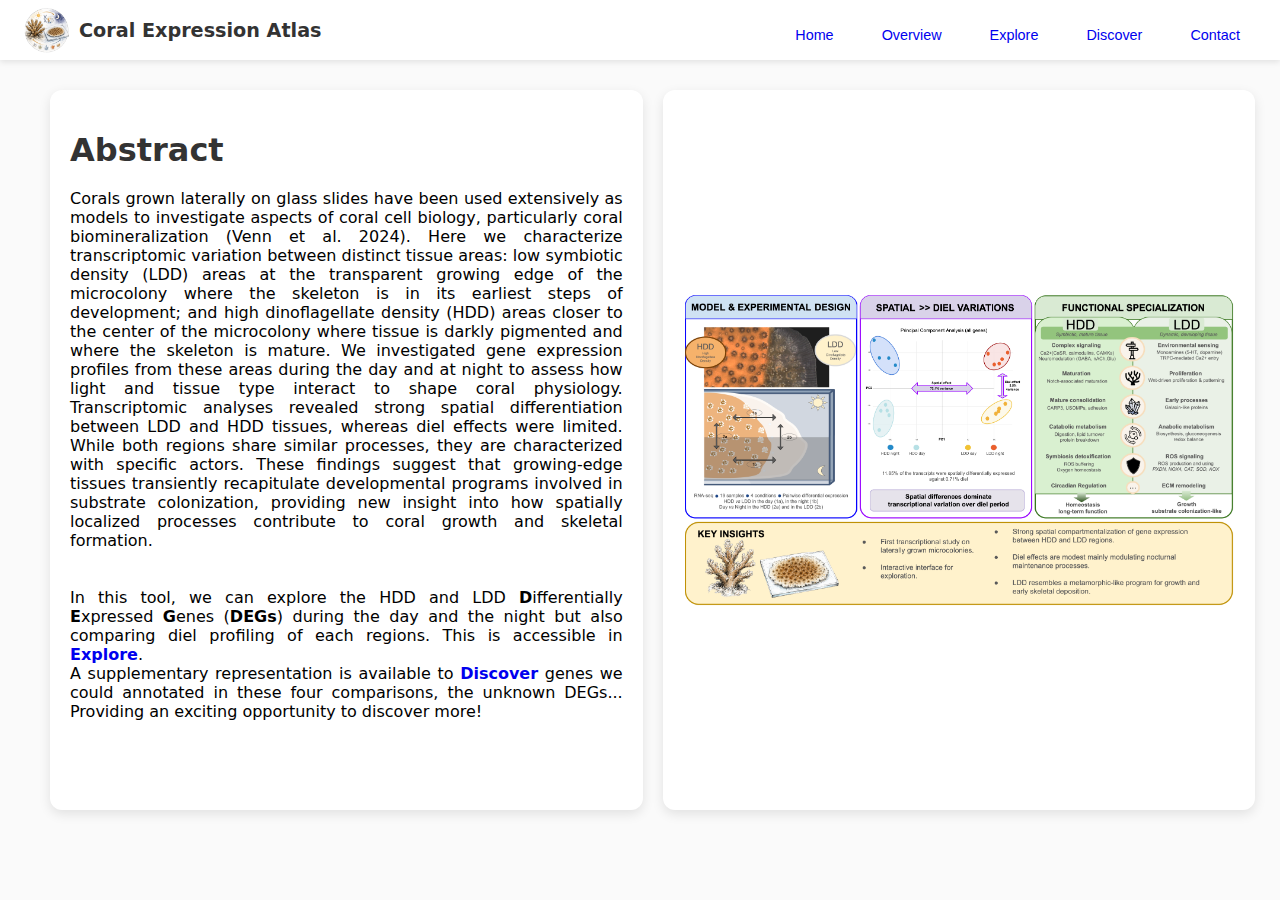
<file: atlas/index.html>
<!DOCTYPE html>
<html lang="en">
<head>
  <meta charset="UTF-8" />
  <meta name="viewport" content="width=device-width, initial-scale=1.0" />
  <title>Coral Expression Atlas</title>
  <link href="css/main.css" rel="stylesheet">

</head>
<body>

    <div id="topMenu">
      <h1 class="site-title">
        <a href="index.html">
      <img src="img/logo.png" alt="Logo" class="logo">
      Coral Expression Atlas
    </a></h1>
      <div id="menuButtons">
        <button><a href="index.html">Home</a></button>
        <button><a href="pca.html">Overview</a></button>
        <button><a href="explore.html">Explore</a></button>
        <button><a href="ext.html">Discover</a></button>
        <button><a href="contact.html">Contact</a></button>

      </div>
    </div>

<div style="align-items: center;box-sizing: border-box;margin-left:50px;">

    <div style="margin:30px;">

</div>

  <div id="dashboard">
    <div id="absContainer" class="index-box">
      <h1> Abstract </h1>
      Corals grown laterally on glass slides have been used extensively as models to investigate aspects of coral cell biology, particularly coral biomineralization (Venn et al. 2024). Here we characterize transcriptomic variation between distinct tissue areas: low symbiotic density (LDD) areas at the transparent growing edge of the microcolony where the skeleton is in its earliest steps of development; and high dinoflagellate density (HDD) areas closer to the center of the microcolony where tissue is darkly pigmented and where the skeleton is mature. We investigated gene expression profiles from these areas during the day and at night to assess how light and tissue type interact to shape coral physiology. Transcriptomic analyses revealed strong spatial differentiation between LDD and HDD tissues, whereas diel effects were limited. While both regions share similar processes, they are characterized with specific actors. These findings suggest that growing-edge tissues transiently recapitulate developmental programs involved in substrate colonization, providing new insight into how spatially localized processes contribute to coral growth and skeletal formation.

      <br><br><br> In this tool, we can explore the HDD and LDD <b>D</b>ifferentially <b>E</b>xpressed <b>G</b>enes (<b>DEGs</b>) during the day and the night but also comparing diel profiling of each regions.
      This is accessible in <b><a href="explore.html">Explore</a></b>.
      <br> A supplementary representation is available to <b><a href="ext.html">Discover</a></b> genes we could annotated in these four comparisons, the unknown DEGs... Providing an exciting opportunity to discover more!
    </div>
    <div id="imgContainer" class="index-box">

          <div class="img-block">
            <img src="img/graphical_abstract.png" alt="Graphical abstract">

    </div>

  </div>
  </div></div>


                  </body>
                  </html>
</file>
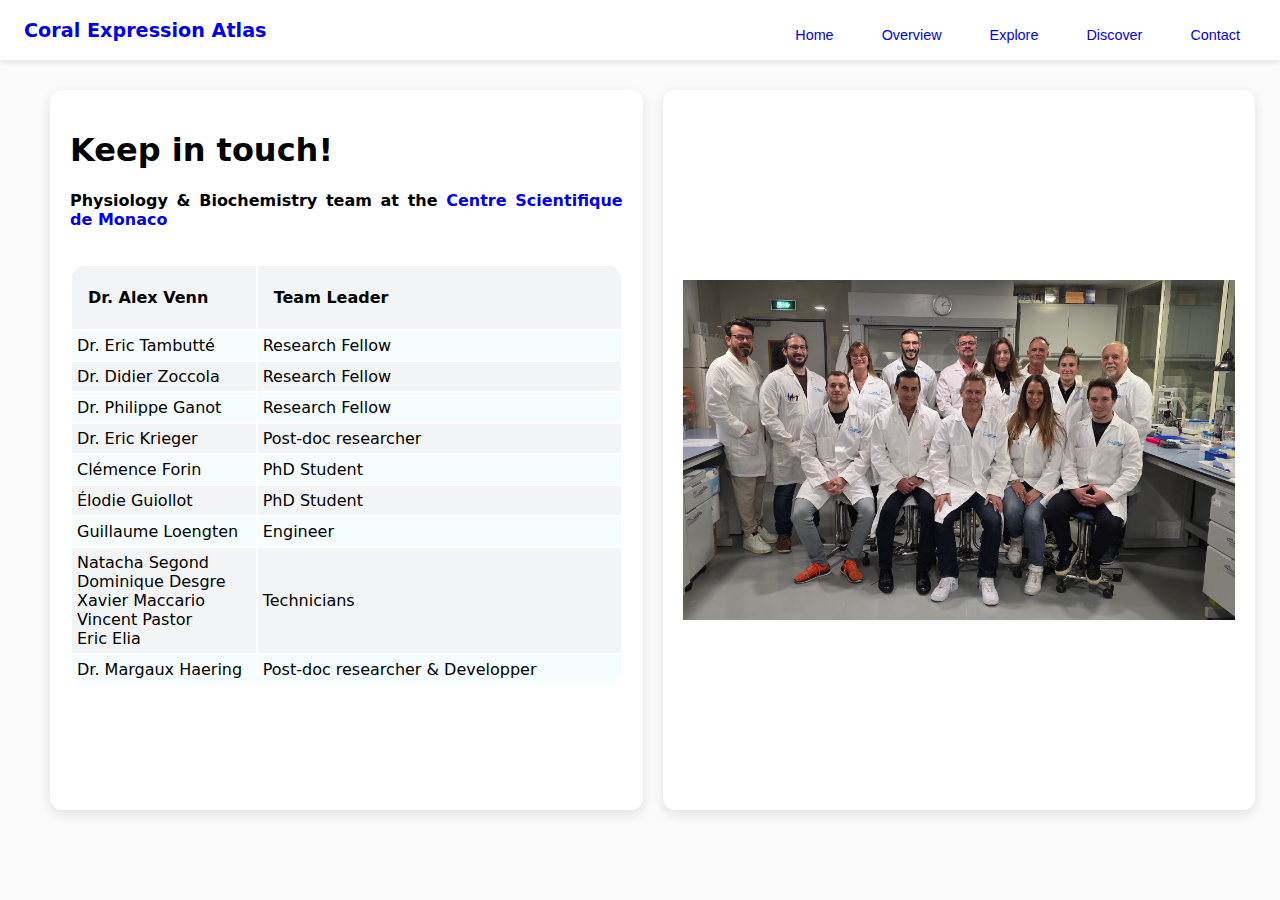
<file: contact.html>
<!DOCTYPE html>
<html lang="en">
<head>
  <meta charset="UTF-8" />
  <meta name="viewport" content="width=device-width, initial-scale=1.0" />
  <title>Coral Expression Atlas</title>
  <link href="css/main.css" rel="stylesheet">

</head>
<body>

    <div id="topMenu">
      <h1><a href="index.html">Coral Expression Atlas</a></h1>
      <div id="menuButtons">
        <button><a href="index.html">Home</a></button>
        <button><a href="pca.html">Overview</a></button>
        <button><a href="explore.html">Explore</a></button>
        <button><a href="ext.html">Discover</a></button>
        <button><a href="contact.html">Contact</a></button>

      </div>
    </div>

<div style="align-items: center;box-sizing: border-box;margin-left:50px;">

    <div style="margin:30px;">

</div>

  <div id="dashboard">
    <div id="absContainer" class="index-box">
      <h1> Keep in touch! </h1>
          <p><b>Physiology & Biochemistry team  at the <a href='https://www.centrescientifique.mc/fr'>Centre Scientifique de Monaco</a></b><br><br>
      <div class="table-responsive">
                            <table class="table text-center">
                                <thead>
                                    <tr>
                                        <th style="width: 5%;">Dr. Alex Venn</th>

                                        <th style="width: 15%;">Team Leader</th>

                                    </tr>
                                </thead>

                                <tbody>
                                    <tr>
                                        <th>Dr. Eric Tambutté</th>
                                          <th>Research Fellow</th>
                                    </tr>
                                    <tr>
                                        <th>Dr. Didier Zoccola</th>
                                        <th>Research Fellow</th>
                                    </tr>
                                    <tr>
                                        <th >Dr. Philippe Ganot</th>
                                        <th>Research Fellow</th>
                                    </tr>
                                    <tr>
                                        <th >Dr. Eric Krieger</th>
                                        <th>Post-doc researcher</th>
                                    </tr>
                                    <tr>
                                        <th >Clémence Forin</th>
                                        <th>PhD Student</th>
                                    </tr>
                                    <tr>
                                        <th >Élodie Guiollot</th>
                                        <th>PhD Student</th>
                                    </tr>
                                    <tr>
                                        <th >Guillaume Loengten</th>
                                        <th>Engineer</th>
                                    </tr>
                                    <tr>
                                        <th >Natacha Segond<br> Dominique Desgre <br> Xavier Maccario <br> Vincent Pastor <br> Eric Elia</th>
                                        <th>Technicians</th>
                                    </tr>
                                    <tr>
                                        <th >Dr. Margaux Haering</th>
                                        <th>Post-doc researcher & Developper</th>
                                    </tr>



                                </tbody>
                            </table>
                          </div>


    </div>
    <div id="imgContainer" class="index-box">
      <img src="img/team.png" alt="csmteam">

    </div>
  </div></div>


                  </body>
                  </html>
</file>
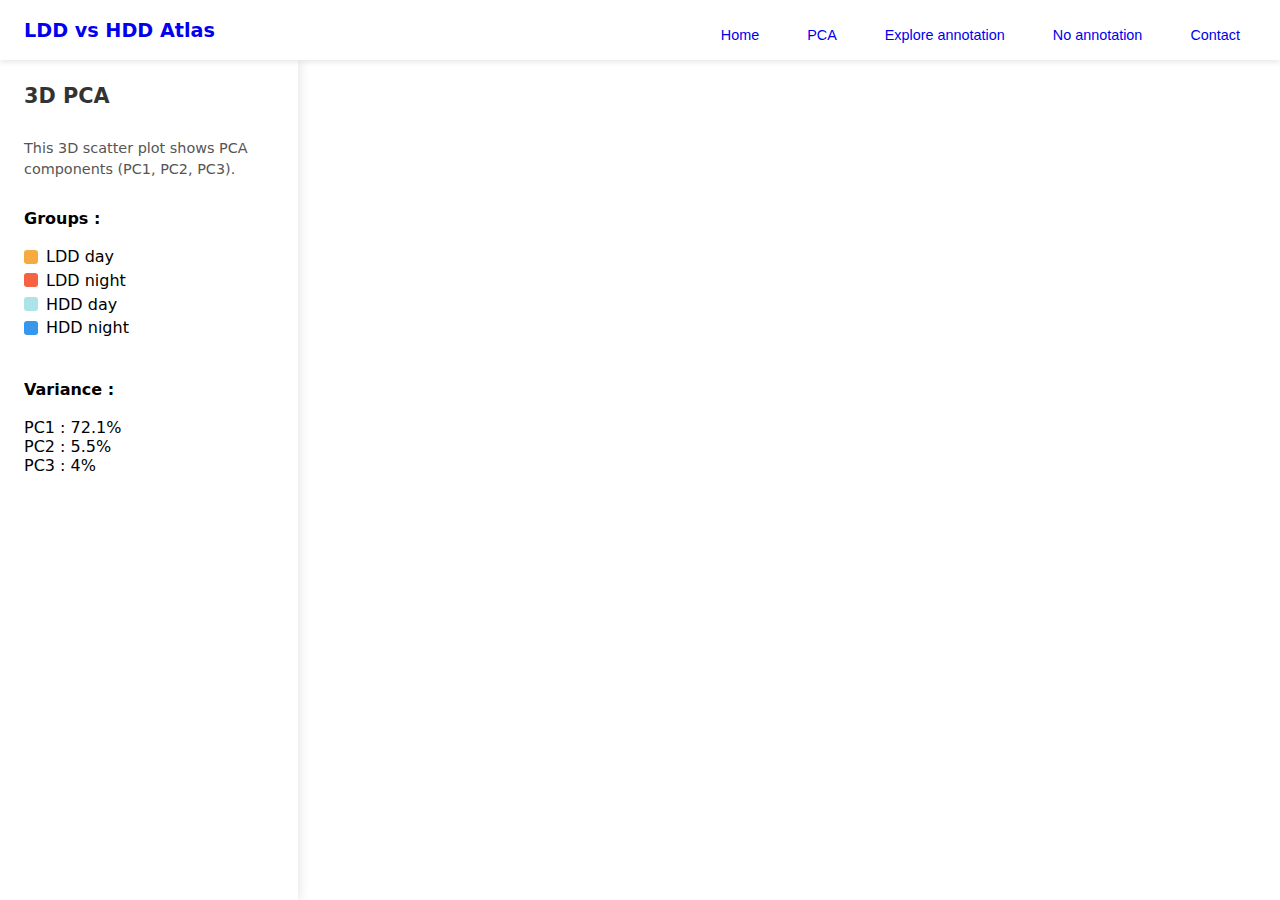
<file: pca.html>
<!DOCTYPE html>
<html lang="en">
<head>
  <meta charset="UTF-8" />
  <title>LDD vs HDD Atlas</title>
  <script src="https://d3js.org/d3.v7.min.js"></script>
  <script src="js/pca.js" defer></script>
  <link href="css/main.css" rel="stylesheet">
</head>
<body>
  <div id="topMenu">
    <h1><a href="index.html">LDD vs HDD Atlas</a></h1>
    <div id="menuButtons">
      <button><a href="index.html">Home</a></button>
      <button><a href="pca.html">PCA</a></button>
      <button><a href="explore.html">Explore annotation</a></button>
      <button><a href="ext.html">No annotation</a></button>
      <button><a href="contact.html">Contact</a></button>

    </div>
  </div>

  <div id="mainContainer">
    <div id="infoPanel">
      <h2>3D PCA</h2>
      <p>
        This 3D scatter plot shows PCA components (PC1, PC2, PC3).
      </p>

      <div class="legend">
        <strong>Groups : </strong><br><br>
        <div class="legend-item">
          <div class="legend-color" style="background:#F5AB42;"></div> LDD day
        </div>
        <div class="legend-item">
          <div class="legend-color" style="background:#F56342;"></div> LDD night
        </div>
        <div class="legend-item">
          <div class="legend-color" style="background:#ACE3E8;"></div> HDD day
        </div>
        <div class="legend-item">
          <div class="legend-color" style="background:#3797ED;"></div> HDD night
        </div>
      <br><br><strong>Variance : </strong>
    <br><br>  PC1 : 72.1% <br> PC2 : 5.5% <br> PC3 : 4%

    </div>
  </div>

  <div id="pcaContainer">
    <svg id="pcaPlot"></svg>
  </div>

</body>
</html>
</file>
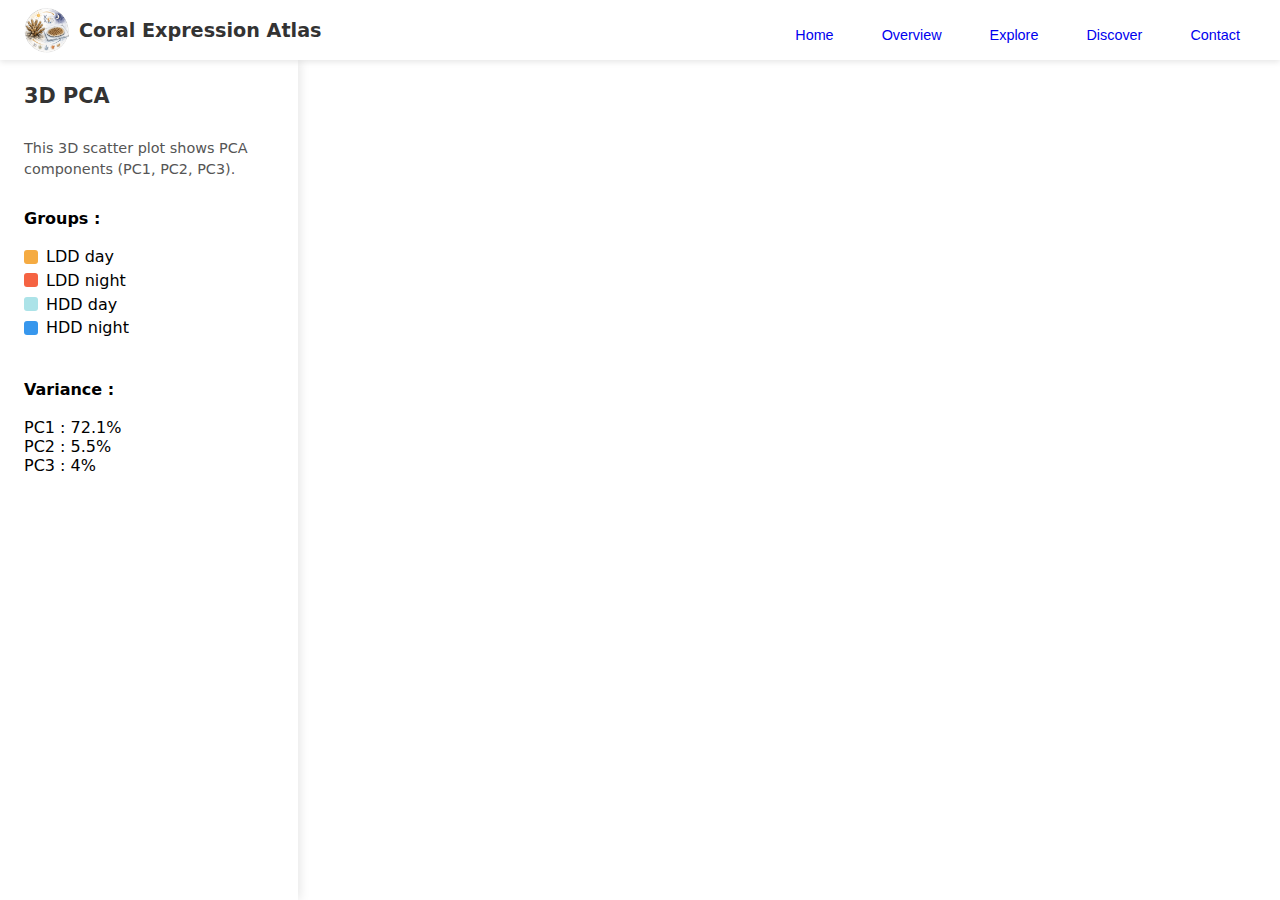
<file: atlas/pca.html>
<!DOCTYPE html>
<html lang="en">
<head>
  <meta charset="UTF-8" />
  <title>Coral Expression Atlas</title>
  <script src="https://d3js.org/d3.v7.min.js"></script>
  <script src="js/pca.js" defer></script>
  <link href="css/main.css" rel="stylesheet">
</head>
<body>
  <div id="topMenu">
    <h1 class="site-title">
      <a href="index.html">
    <img src="img/logo.png" alt="Logo" class="logo">
    Coral Expression Atlas
  </a></h1>
    <div id="menuButtons">
      <button><a href="index.html">Home</a></button>
      <button><a href="pca.html">Overview</a></button>
      <button><a href="explore.html">Explore</a></button>
      <button><a href="ext.html">Discover</a></button>
      <button><a href="contact.html">Contact</a></button>

    </div>
  </div>

  <div id="mainContainer">
    <div id="infoPanel">
      <h2>3D PCA</h2>
      <p>
        This 3D scatter plot shows PCA components (PC1, PC2, PC3).
      </p>

      <div class="legend">
        <strong>Groups : </strong><br><br>
        <div class="legend-item">
          <div class="legend-color" style="background:#F5AB42;"></div> LDD day
        </div>
        <div class="legend-item">
          <div class="legend-color" style="background:#F56342;"></div> LDD night
        </div>
        <div class="legend-item">
          <div class="legend-color" style="background:#ACE3E8;"></div> HDD day
        </div>
        <div class="legend-item">
          <div class="legend-color" style="background:#3797ED;"></div> HDD night
        </div>
      <br><br><strong>Variance : </strong>
    <br><br>  PC1 : 72.1% <br> PC2 : 5.5% <br> PC3 : 4%

    </div>
  </div>

  <div id="pcaContainer">
    <svg id="pcaPlot"></svg>
  </div>

</body>
</html>
</file>
<file: atlas/css/main.css>
body{
  font-family: system-ui, sans-serif;
  background: #fafafa;
  margin: 0;
  display: flex;
  flex-direction: column;
  height: 100vh;
}

a{
  text-decoration: none;
}
a:visited {
  color: black;
}

#absContainer {
  flex: 0.5;
}

#imgContainer {
  flex: 0.5;
  align-content: center;
}

#mainWrapper {
  display: flex;
  flex-direction: row;
  align-items: flex-start;
}


.index-box {
  background: #fff;
  padding: 20px;
  border-radius: 12px;
  box-shadow: 0 4px 12px rgba(0,0,0,0.1);
  text-align: justify;

}


.index-box img {
  display: flex;
  justify-content: center;
  align-items: center;
  flex-direction: column;
  max-width: 100%;
  height: auto;
}

.index-boxp {
  text-align: left
}

/* ---------- TOP MENU ---------- */
#topMenu {
  min-height: 60px;
  background: #ffffff;
  box-shadow: 0 2px 6px rgba(0, 0, 0, 0.1);
  display: flex;
  align-items: center;
  justify-content: space-between;
  padding: 0 1.5rem;
  z-index: 5;
}

#topMenu h1 {
  font-size: 1.2rem;
  color: #333;
  margin: 0;
}

#menuButtons {
  display: flex;
  gap: 1rem;
}

#menuButtons button {
  background:transparent;
  border: none;
  color: black;
  padding: 0.5rem 1rem;
  border-radius: 6px;
  font-size: 0.9rem;
  cursor: pointer;
  transition: background 0.2s;
}

#menuButtons button:hover {
  background: #2c7ed1;
}

#topMenu a:visited {
  color: black;
}

#dynamicBox {
  flex: 1;
  padding: 12px;
  background-color: #f0f0f0;
  border-radius: 8px;
  min-width: 200px;
  height: 50px;
  display: flex;
  align-items: center;
}
/* ---------- MAIN AREA ---------- */
#mainContainer {
  flex: 1;
  display: flex;
  overflow: hidden;
}

#infoPanel {
  width: 250px;
  background: #ffffff;
  box-shadow: 2px 0 10px rgba(0, 0, 0, 0.1);
  padding: 1.5rem;
  display: flex;
  flex-direction: column;
  justify-content: flex-start;
  align-items: flex-start;
  z-index: 2;
  overflow-y: auto;
}

#infoPanel h2 {
  font-size: 1.3rem;
  margin: 0 0 1rem 0;
  color: #333;
}

#infoPanel p {
  font-size: 0.9rem;
  line-height: 1.4;
  color: #555;
}

.legend {
  margin-top: 1rem;
}

.legend-item {
  display: flex;
  align-items: center;
  margin-bottom: 0.3rem;
}

.legend-color {
  width: 14px;
  height: 14px;
  border-radius: 3px;
  margin-right: 0.5rem;
}

#pcaContainer {
  flex: 1 ;
  position: relative;
}

svg {
  width: 100%;
  height: 100%;
  cursor: grab;
  background: #fff;
}

#pcaPlot{
    padding-top: 0;
}

text.axis-label {
  font-size: 14px;
  font-weight: 600;
  fill: #333;
}

#########

.site-title{
  margin: 0;
}

.site-title a {
  display: flex;
  align-items: center;
  gap: 10px;
  text-decoration: none;
  color: inherit;
}

.logo {
  height: 45px;
  width: auto;
}


h1 {
  color: #333;
  margin-bottom: 20px;
}


#dashboard {
  display: flex;
  width: 98%;
  max-width: 100vw;
  gap: 20px;
  height: 80vh;
}
#dashboard2 {
  display: flex;
  width: 97%;
  max-width: 100vw;
  gap: 20px;
  height: 80vh;
  padding-top: 30px;
}

#dashboard3 {
  display: flex;
  width: 95%;
  max-width: 100vw;
  gap: 20px;
  height: 80vh;
  padding-top: 40px;
}
#dashboard4 {
  display: flex;
  width: 95%;
  max-width: 100vw;
  gap: 20px;
  height: 10vh;
  padding-top: 10px;
  padding-left: 20px;
}

.tags {
  display: flex;
  flex-wrap: wrap;
  gap: 8px;
}

.tag {
  padding: 6px 10px;
  border: 1px solid #aaa;
  border-radius: 6px;
  cursor: pointer;
  user-select: none;
}

.tag.selected {
  font-weight: bold;
  border-color: #000;
  background-color: #fff;
}


.chart-box {
  background: #fff;
  padding: 8px;
  border-radius: 12px;
  box-shadow: 0 4px 12px rgba(0,0,0,0.1);
  flex: 1;
  overflow: auto;
  position: relative;
}

canvas {
  width: 100% !important;
  height: 100% !important;
}

#barContainer {
  flex: 0.3;
}

#scatterContainer {
  flex: 0.7;
}

/* Popup background overlay */
.popup {
  display: none; /* Hidden by default */
  position: fixed;
  z-index: 1000;
  left: 0;
  top: 0;
  width: 100%;
  height: 100%;
  background-color: rgba(0, 0, 0, 0.5);
}


.popup-content {
  background: white;
  width: 500px;
  margin: 15% auto;
  padding: 20px;
  border-radius: 12px;
  text-align: center;
  position: relative;
  box-shadow: 0 4px 10px rgba(0, 0, 0, 0.3);
}

.close {
  position: absolute;
  top: 10px;
  right: 15px;
  color: #888;
  font-size: 24px;
  cursor: pointer;
}

.close:hover {
  color: black;
}

button {
  margin-top: 10px;
  padding: 8px 16px;
  background:red;
  color: white;
  border: none;
  border-radius: 8px;
  cursor: pointer;
}

button:hover {
  background: #0056b3;
}

.side-panel {
  width: 260px;
  background-color: #f8f8f8;
  border-right: 1px solid #ccc;
  padding: 15px;
  display: none;
  flex-shrink: 0;
  overflow-y: auto;
  height: auto;
}
.side-panel h2 {
    padding-top: 10px;
  font-size: 1.1em;
  margin-top: 0;
}
.side-panel ul {
  list-style: none;
  padding: 0;
  margin: 0;
}
.side-panel li {
  background: white;
  border-radius: 8px;
  padding: 8px;
  margin-bottom: 6px;
  box-shadow: 0 1px 2px rgba(0,0,0,0.1);
  font-size: 0.8rem;
}
.content-area {
  flex-grow: 1;
  padding: 8px;
}

#dlCSV, #dlPNG  {
  margin-top: 10px;
  width: 100%;
  padding: 8px;
  background-color: #4CAF50;
  color: white;
  border: none;
  border-radius: 6px;
  cursor: pointer;
}

/* Modal background */
.modal {
  position: fixed;
  top: 0;
  left: 0;
  width: 100vw;
  height: 100vh;
  background: rgba(0, 0, 0, 0.55);
  justify-content: center;
  align-items: center;
   z-index: 999999;
   flex-shrink: 0;
}

/* Modal box */
.modal-content {
  background: white;
  padding: 30px;
  border-radius: 12px;
  width: 360px;
  text-align: center;
  justify-content: center;
  align-items: center;
  box-shadow: 0 4px 16px rgba(0,0,0,0.2);
}

/* Upload button */
.upload-btn {
  display: inline-block;
  background: #4CAF50;
  color: white;
  padding: 12px 18px;
  border-radius: 8px;
  cursor: pointer;
  margin-top: 15px;
  font-size: 15px;
  transition: background 0.2s;
}

.upload-btn:hover {
  background: #3e8e41;
}

.close-modal-btn {
  position: absolute;
  top: 10px;
  right: 12px;
  background: red;
  border: none;
  font-size: 20px;
  cursor: pointer;
  color: #666;
  transition: color 0.2s;
}
.upload-row {
  display: flex;
  justify-content: center;
  align-items: center;
  gap: 12px;
  margin-top: 20px;
}


.close-modal-btn:hover {
  color: #c00;
}

.table-responsive {
  border-radius: 20px;
  overflow: hidden;
}
.table-responsive table {
  border-collapse: separate;
}

.table-responsive thead tr {
  background-color: #F2F4F5;
  color: #000;
}

.table-responsive thead th {
  padding: 22px 16px !important;
}

.table-responsive tbody tr:nth-child(even) {
  background-color: #F2F4F5;
}
.table-responsive tbody tr:nth-child(odd) {
  background-color: #F5FDFF;
}
.table-responsive tbody th {
  font-weight: normal;
}

.table>:not(caption)>*>* {
  padding: 5px 5px;
}

.table-responsive .bi-check-circle-fill .bi-x-circle-fill {
  color: #C7F7FC;
}
</file>
<file: css/main.css>
body{
  font-family: system-ui, sans-serif;
  background: #fafafa;
  margin: 0;
  display: flex;
  flex-direction: column;
  height: 100vh;
}

a{
  text-decoration: none;
}

#absContainer {
  flex: 0.5;
}

#imgContainer {
  flex: 0.5;
  align-content: center;
}

#mainWrapper {
  display: flex;
  flex-direction: row;
  align-items: flex-start;
}


.index-box {
  background: #fff;
  padding: 20px;
  border-radius: 12px;
  box-shadow: 0 4px 12px rgba(0,0,0,0.1);
  text-align: justify;

}


.index-box img {
  display: flex;
  justify-content: center;
  align-items: center;
  flex-direction: column;
  max-width: 100%;
  height: auto;
}

.index-boxp {
  text-align: left
}

/* ---------- TOP MENU ---------- */
#topMenu {
  min-height: 60px;
  background: #ffffff;
  box-shadow: 0 2px 6px rgba(0, 0, 0, 0.1);
  display: flex;
  align-items: center;
  justify-content: space-between;
  padding: 0 1.5rem;
  z-index: 5;
}

#topMenu h1 {
  font-size: 1.2rem;
  color: #333;
  margin: 0;
}

#menuButtons {
  display: flex;
  gap: 1rem;
}

#menuButtons button {
  background:transparent;
  border: none;
  color: black;
  padding: 0.5rem 1rem;
  border-radius: 6px;
  font-size: 0.9rem;
  cursor: pointer;
  transition: background 0.2s;
}

#menuButtons button:hover {
  background: #2c7ed1;
}

#topMenu a:visited {
  color: black;
}

#dynamicBox {
  flex: 1;
  padding: 12px;
  background-color: #f0f0f0;
  border-radius: 8px;
  min-width: 200px;
  height: 50px;
  display: flex;
  align-items: center;
}
/* ---------- MAIN AREA ---------- */
#mainContainer {
  flex: 1;
  display: flex;
  overflow: hidden;
}

#infoPanel {
  width: 250px;
  background: #ffffff;
  box-shadow: 2px 0 10px rgba(0, 0, 0, 0.1);
  padding: 1.5rem;
  display: flex;
  flex-direction: column;
  justify-content: flex-start;
  align-items: flex-start;
  z-index: 2;
  overflow-y: auto;
}

#infoPanel h2 {
  font-size: 1.3rem;
  margin: 0 0 1rem 0;
  color: #333;
}

#infoPanel p {
  font-size: 0.9rem;
  line-height: 1.4;
  color: #555;
}

.legend {
  margin-top: 1rem;
}

.legend-item {
  display: flex;
  align-items: center;
  margin-bottom: 0.3rem;
}

.legend-color {
  width: 14px;
  height: 14px;
  border-radius: 3px;
  margin-right: 0.5rem;
}

#pcaContainer {
  flex: 1 ;
  position: relative;
}

svg {
  width: 100%;
  height: 100%;
  cursor: grab;
  background: #fff;
}

#pcaPlot{
    padding-top: 0;
}

text.axis-label {
  font-size: 14px;
  font-weight: 600;
  fill: #333;
}

#########


h1 {
  color: #333;
  margin-bottom: 20px;
}


#dashboard {
  display: flex;
  width: 98%;
  max-width: 100vw;
  gap: 20px;
  height: 80vh;
}
#dashboard2 {
  display: flex;
  width: 95%;
  max-width: 100vw;
  gap: 20px;
  height: 80vh;
  padding-top: 30px;
}

#dashboard3 {
  display: flex;
  width: 95%;
  max-width: 100vw;
  gap: 20px;
  height: 80vh;
  padding-top: 40px;
}
#dashboard4 {
  display: flex;
  width: 95%;
  max-width: 100vw;
  gap: 20px;
  height: 10vh;
  padding-top: 10px;
  padding-left: 20px;
}

.tags {
  display: flex;
  flex-wrap: wrap;
  gap: 8px;
}

.tag {
  padding: 6px 10px;
  border: 1px solid #aaa;
  border-radius: 6px;
  cursor: pointer;
  user-select: none;
}

.tag.selected {
  font-weight: bold;
  border-color: #000;
  background-color: #fff;
}


.chart-box {
  background: #fff;
  padding: 20px;
  border-radius: 12px;
  box-shadow: 0 4px 12px rgba(0,0,0,0.1);
  flex: 1;
  overflow: auto;
  position: relative;
}

canvas {
  width: 100% !important;
  height: 100% !important;
}

#barContainer {
  flex: 0.3;
}

#scatterContainer {
  flex: 0.7;
}

/* Popup background overlay */
.popup {
  display: none; /* Hidden by default */
  position: fixed;
  z-index: 1000;
  left: 0;
  top: 0;
  width: 100%;
  height: 100%;
  background-color: rgba(0, 0, 0, 0.5);
}


.popup-content {
  background: white;
  width: 500px;
  margin: 15% auto;
  padding: 20px;
  border-radius: 12px;
  text-align: center;
  position: relative;
  box-shadow: 0 4px 10px rgba(0, 0, 0, 0.3);
}

.close {
  position: absolute;
  top: 10px;
  right: 15px;
  color: #888;
  font-size: 24px;
  cursor: pointer;
}

.close:hover {
  color: black;
}

button {
  margin-top: 10px;
  padding: 8px 16px;
  background:red;
  color: white;
  border: none;
  border-radius: 8px;
  cursor: pointer;
}

button:hover {
  background: #0056b3;
}

.side-panel {
  width: 260px;
  background-color: #f8f8f8;
  border-right: 1px solid #ccc;
  padding: 15px;
  display: none;
  flex-shrink: 0;
  overflow-y: auto;
  height: auto;
}
.side-panel h2 {
    padding-top: 120px;
  font-size: 1.1em;
  margin-top: 0;
}
.side-panel ul {
  list-style: none;
  padding: 0;
  margin: 0;
}
.side-panel li {
  background: white;
  border-radius: 8px;
  padding: 8px;
  margin-bottom: 6px;
  box-shadow: 0 1px 2px rgba(0,0,0,0.1);
  font-size: 0.8rem;
}
.content-area {
  flex-grow: 1;
  padding: 20px;
}

#dlCSV, #dlPNG  {
  margin-top: 10px;
  width: 100%;
  padding: 8px;
  background-color: #4CAF50;
  color: white;
  border: none;
  border-radius: 6px;
  cursor: pointer;
}

/* Modal background */
.modal {
  position: fixed;
  top: 0;
  left: 0;
  width: 100vw;
  height: 100vh;
  background: rgba(0, 0, 0, 0.55);
  justify-content: center;
  align-items: center;
   z-index: 999999;
   flex-shrink: 0;
}

/* Modal box */
.modal-content {
  background: white;
  padding: 30px;
  border-radius: 12px;
  width: 360px;
  text-align: center;
  justify-content: center;
  align-items: center;
  box-shadow: 0 4px 16px rgba(0,0,0,0.2);
}

/* Upload button */
.upload-btn {
  display: inline-block;
  background: #4CAF50;
  color: white;
  padding: 12px 18px;
  border-radius: 8px;
  cursor: pointer;
  margin-top: 15px;
  font-size: 15px;
  transition: background 0.2s;
}

.upload-btn:hover {
  background: #3e8e41;
}

.close-modal-btn {
  position: absolute;
  top: 10px;
  right: 12px;
  background: red;
  border: none;
  font-size: 20px;
  cursor: pointer;
  color: #666;
  transition: color 0.2s;
}
.upload-row {
  display: flex;
  justify-content: center;
  align-items: center;
  gap: 12px;
  margin-top: 20px;
}


.close-modal-btn:hover {
  color: #c00;
}

.table-responsive {
  border-radius: 20px;
  overflow: hidden;
}
.table-responsive table {
  border-collapse: separate;
}

.table-responsive thead tr {
  background-color: #F2F4F5;
  color: #000;
}

.table-responsive thead th {
  padding: 22px 16px !important;
}

.table-responsive tbody tr:nth-child(even) {
  background-color: #F2F4F5;
}
.table-responsive tbody tr:nth-child(odd) {
  background-color: #F5FDFF;
}
.table-responsive tbody th {
  font-weight: normal;
}

.table>:not(caption)>*>* {
  padding: 5px 5px;
}

.table-responsive .bi-check-circle-fill .bi-x-circle-fill {
  color: #C7F7FC;
}
</file>
